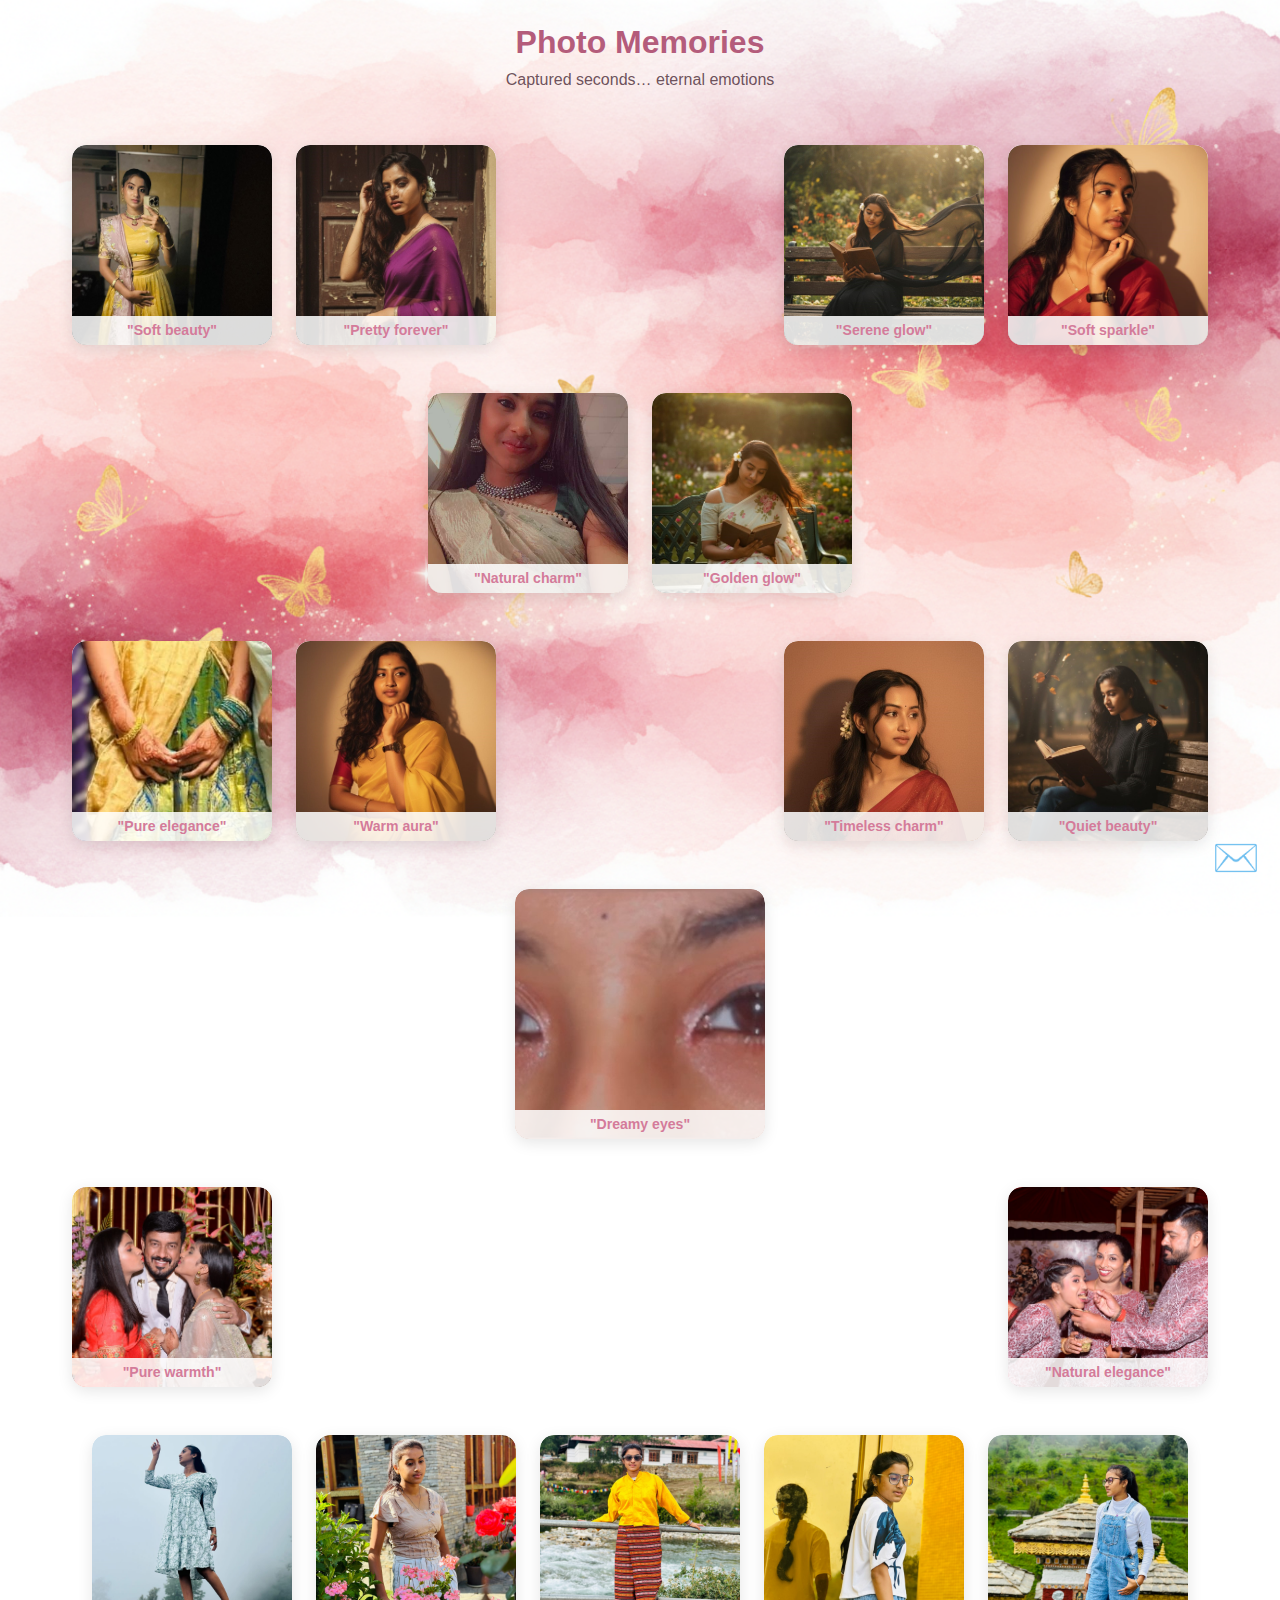
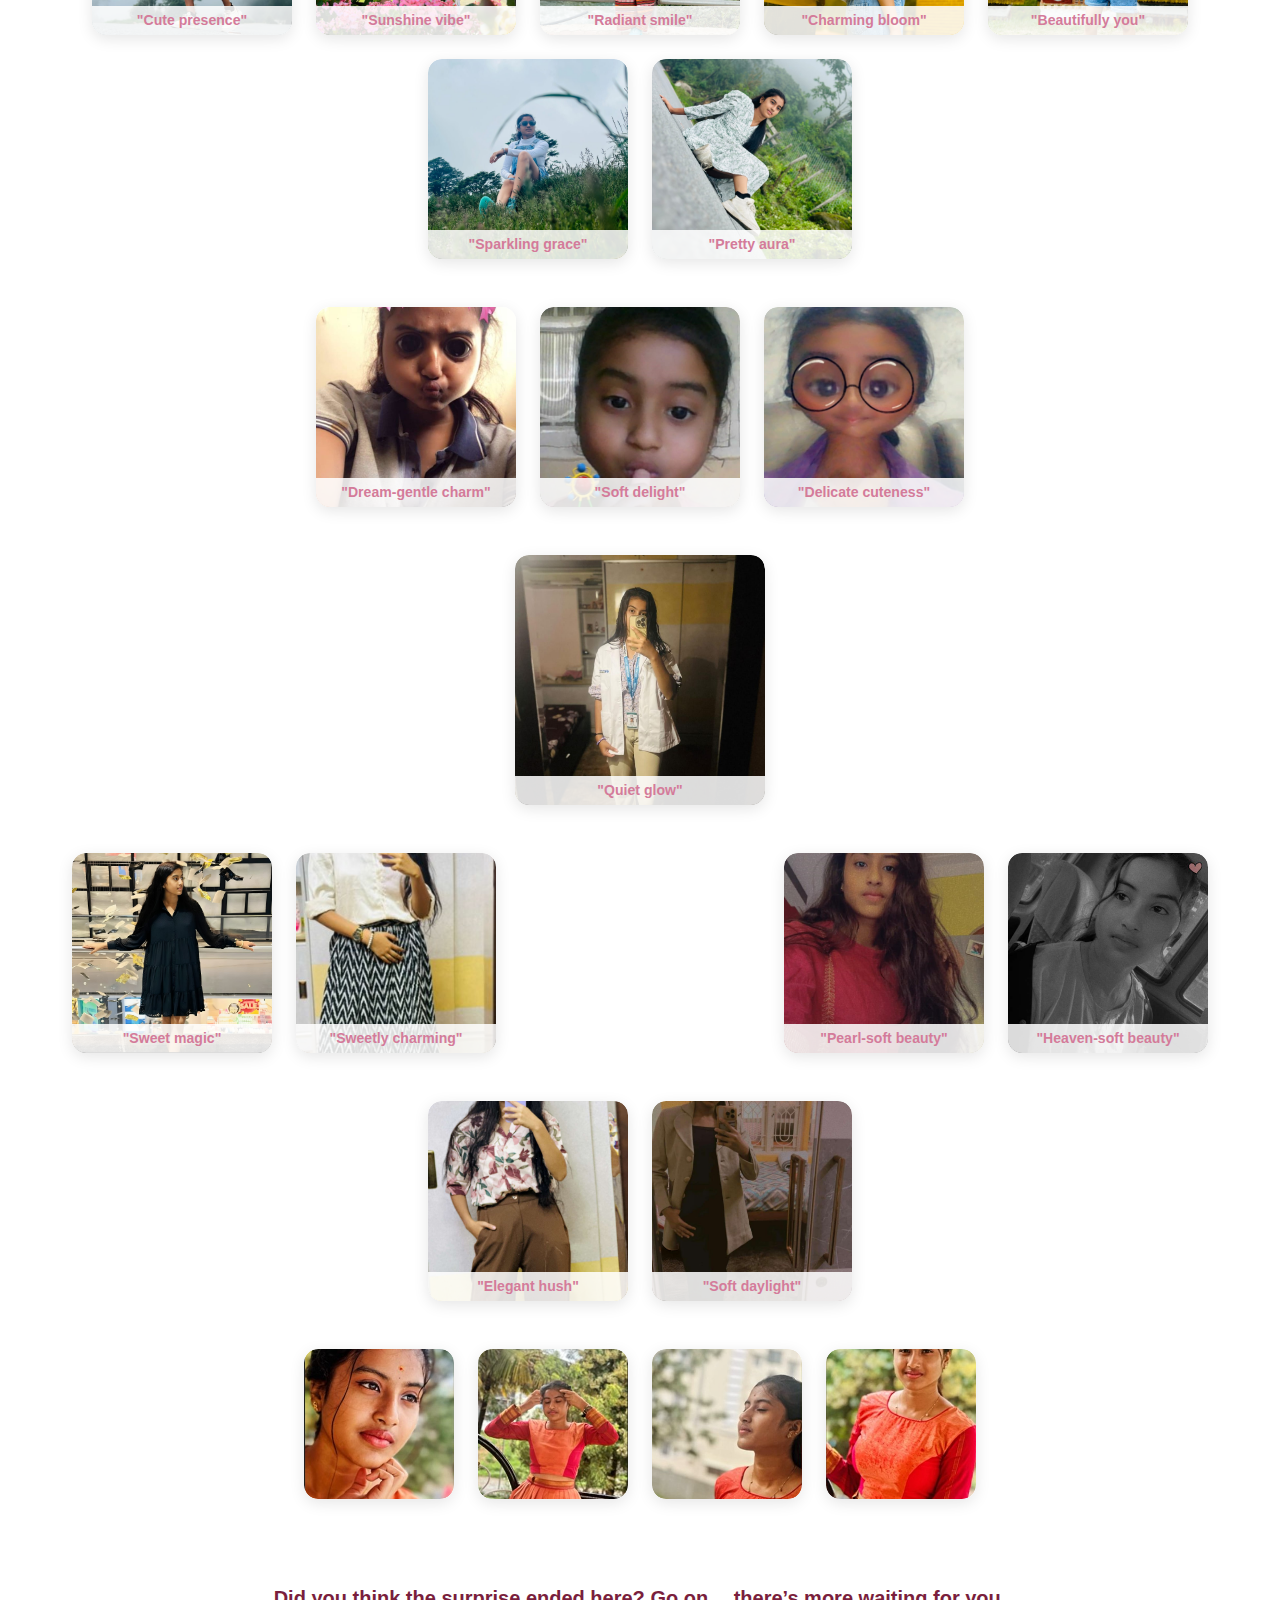
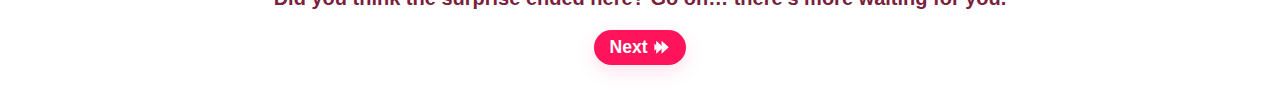
<file: index.html>
<!doctype html>
<html lang="en">
<head>
  <meta charset="utf-8" />
  <meta name="viewport" content="width=device-width, initial-scale=1" />
  <title>Photo Music Gallery</title>
  <link rel="stylesheet" href="style1.css" />
</head>
<body>
  <header>
    <h1> Photo Memories </h1>
    <p>Captured seconds… eternal emotions</p>
  </header>

  <main class="gallery" id="gallery">

    <!-- Row 1: split-groups -->
    <div class="row split-groups" data-group="left" data-audio="audio/mathu1.mp3">
      <div class="group left-group">
        <figure class="item medium" data-audio="">
          <img src="images/saree1.jpg" alt="Saree photo 1" loading="lazy">
          <figcaption>
            <div class="caption-title">"Soft beauty"</div>
          </figcaption>
        </figure>
        <figure class="item medium" data-audio="">
          <img src="images/saree2.jpg" alt="Saree photo 2" loading="lazy">
          <figcaption>
            <div class="caption-title">"Pretty forever"</div>
          </figcaption>
        </figure>
      </div>
      <div class="group right-group" data-audio="">
        <figure class="item medium" data-audio="">
          <img src="images/saree3.jpg" alt="Saree photo 3" loading="lazy">
          <figcaption>
            <div class="caption-title">"Serene glow"</div>
          </figcaption>
        </figure>
        <figure class="item medium" data-audio="">
          <img src="images/saree4.jpg" alt="Saree photo 4" loading="lazy">
          <figcaption>
            <div class="caption-title">"Soft sparkle"</div>
          </figcaption>
        </figure>
      </div>
    </div>

    <!-- Row 2: center -->
    <div class="row center" data-group="center" data-audio="audio/mathu2.mp3">
      <figure class="item medium right" data-audio="">
        <img src="images/saree5.jpg" alt="Saree photo 5" loading="lazy" />
        <figcaption>
          <div class="caption-title"></div>
          <div class="caption-title">"Natural charm"</div>
        </figcaption>
      </figure>
      <figure class="item medium" data-audio="">
        <img src="images/saree6.jpg" alt="Saree photo 6" loading="lazy" />
        <figcaption>
          <div class="caption-title"></div>
          <div class="caption-title">"Golden glow"</div>
        </figcaption>
      </figure>
    </div>

    <!-- Row 3: split-groups repeat -->
    <div class="row split-groups" data-group="left" data-audio="audio/song3.mp3">
      <div class="group left-group">
        <figure class="item medium" data-audio="">
          <img src="images/saree7.jpg" alt="Saree photo 7" loading="lazy">
          <figcaption>
            <div class="caption-title">"Pure elegance"</div>
          </figcaption>
        </figure>
        <figure class="item medium">
          <img src="images/saree8.jpg" alt="Saree photo 8" loading="lazy">
          <figcaption>
            <div class="caption-title">"Warm aura"</div>
          </figcaption>
        </figure>
      </div>
      <div class="group right-group">
        <figure class="item medium">
          <img src="images/saree9.jpg" alt="Saree photo 9" loading="lazy">
          <figcaption>
            <div class="caption-title">"Timeless charm"</div>
            </figcaption>
        </figure>
        <figure class="item medium" data-audio="">
          <img src="images/saree10.jpg" alt="Saree photo 10" loading="lazy">
          <figcaption>
            <div class="caption-title">"Quiet beauty"</div>
          </figcaption>
        </figure>
      </div>
    </div>

    <!-- Row 4: single large -->
    <div class="row center" data-group="center" data-audio="audio/eyes.mp3">
      <figure class="item large" data-audio="">
        <img src="images/eyes1.jpg" alt="Eyes photo" loading="lazy" />
        <figcaption>
          <div class="caption-title"></div>
          <div class="caption-title">"Dreamy eyes"</div>
        </figcaption>
      </figure>
    </div>

    <!-- Row 5: split (left) -->
    <div class="row split" data-group="left" data-audio="">
      <figure class="item medium" data-audio="">
        <img src="images/herfav1.jpg" alt="Her favorite 1" loading="lazy" />
        <figcaption>
          <div class="caption-title"></div>
          <div class="caption-title">"Pure warmth"</div>
        </figcaption>
      </figure>
      <figure class="item medium" data-audio="audio/smile.mp3">
        <img src="images/herfav2.jpg" alt="Her favorite 2" loading="lazy" />
        <figcaption>
          <div class="caption-title"></div>
          <div class="caption-title">"Natural elegance"</div>
        </figcaption>
      </figure>
    </div>

    <!-- Row 6: Bhutan series -->
    <div class="row center" data-group="center" data-audio="audio/beauty1.mp3">
      <figure class="item medium" data-audio="">
        <img src="images/bhutan1.jpg" alt="Bhutan 1" loading="lazy" />
        <figcaption>
          <div class="caption-title"></div>
          <div class="caption-title">"Cute presence"</div>
        </figcaption>
      </figure>
      <figure class="item medium" data-audio="">
        <img src="images/bhutan2.jpg" alt="Bhutan 2" loading="lazy" />
        <figcaption>
          <div class="caption-title"></div>
          <div class="caption-title">"Sunshine vibe"</div>
        </figcaption>
      </figure>
      <figure class="item medium" data-audio="">
        <img src="images/bhutan3.jpg" alt="Bhutan 3" loading="lazy" />
        <figcaption>
          <div class="caption-title"></div>
          <div class="caption-title">"Radiant smile"</div>
        </figcaption>
      </figure>
      <figure class="item medium" data-audio="">
        <img src="images/bhutan4.jpg" alt="Bhutan 4" loading="lazy" />
        <figcaption>
          <div class="caption-title"></div>
          <div class="caption-title">"Charming bloom"</div>
        </figcaption>
      </figure>
      <figure class="item medium" data-audio="">
        <img src="images/bhutan5.jpg" alt="Bhutan 5" loading="lazy" />
        <figcaption>
          <div class="caption-title"></div>
          <div class="caption-title">"Beautifully you"</div>
        </figcaption>
      </figure>
      <figure class="item medium" data-audio="">
        <img src="images/bhutan6.jpg" alt="Bhutan 6" loading="lazy" />
        <figcaption>
          <div class="caption-title"></div>
          <div class="caption-title">"Sparkling grace"</div>
        </figcaption>
      </figure>
      <figure class="item medium" data-audio="">
        <img src="images/bhutan7.jpg" alt="Bhutan 7" loading="lazy" />
        <figcaption>
          <div class="caption-title"></div>
          <div class="caption-title">"Pretty aura"</div>
        </figcaption>
      </figure>
    </div>

    <!-- Row 7: cute series -->
    <div class="row center" data-group="center" data-audio="audio/song1.mp3">
      <figure class="item medium" data-audio="">
        <img src="images/cute1.jpg" alt="Cute 1" loading="lazy" />
        <figcaption>
          <div class="caption-title"></div>
          <div class="caption-title">"Dream-gentle charm"</div>
        </figcaption>
      </figure>
      <figure class="item medium" data-audio="">
        <img src="images/cute2.jpg" alt="Cute 2" loading="lazy" />
        <figcaption>
          <div class="caption-title"></div>
          <div class="caption-title">"Soft delight"</div>
        </figcaption>
      </figure>
      <figure class="item medium" data-audio="">
        <img src="images/cute3.jpg" alt="Cute 3" loading="lazy" />
        <figcaption>
          <div class="caption-title"></div>
          <div class="caption-title">"Delicate cuteness"</div>
        </figcaption>
      </figure>
    </div>

    <!-- Row 8: single large (doctor) -->
    <div class="row center" data-group="center" data-audio="audio/beauty2.mp3">
      <figure class="item large">
        <img src="images/doctor.jpg" alt="Doctor themed photo" loading="lazy" />
        <figcaption>
          <div class="caption-title"></div>
          <div class="caption-title">"Quiet glow"</div>
        </figcaption>
      </figure>
    </div>

    <!-- Row 9: stylish split-groups -->
    <div class="row split-groups" data-group="left" data-audio="audio/song4.mp3">
      <div class="group left-group">
        <figure class="item medium" data-audio="">
          <img src="images/stylish1.jpg" alt="Stylish 1" loading="lazy">
          <figcaption>
            <div class="caption-title">"Sweet magic"</div>
          </figcaption>
        </figure>
        <figure class="item medium" data-audio="">
          <img src="images/stylish2.jpg" alt="Stylish 2" loading="lazy">
          <figcaption>
            <div class="caption-title">"Sweetly charming"</div>
          </figcaption>
        </figure>
      </div>

      <div class="group right-group">
        <figure class="item medium" data-audio="">
          <img src="images/stylish3.jpg" alt="Stylish 3" loading="lazy">
          <figcaption>
            <div class="caption-title">"Pearl-soft beauty"</div>
          </figcaption>
        </figure>
        <figure class="item medium" data-audio="">
          <img src="images/stylish4.jpg" alt="Stylish 4" loading="lazy">
          <figcaption>
            <div class="caption-title">"Heaven-soft beauty"</div>
          </figcaption>
        </figure>
      </div>
    </div>

    <!-- Row 10: two medium side-by-side -->
    <div class="row center" data-group="center" data-audio="audio/song6.mp3">
      <figure class="item medium left" data-audio="">
        <img src="images/stylish5.jpg" alt="Stylish 5" loading="lazy" />
        <figcaption>
          <div class="caption-title">"Elegant hush"</div>
        </figcaption>
      </figure>
      <figure class="item medium right" data-audio="">
        <img src="images/stylish6.jpg" alt="Stylish 6" loading="lazy" />
        <figcaption><div class="caption-title">"Soft daylight"</div>
        </figcaption>
      </figure>
    </div>

    <!-- Row 11: four smalls -->
    <div class="row center" data-group="center" data-audio="audio/song5.mp3">
      <figure class="item small" data-audio="">
        <img src="images/traditional2.jpg" alt="Traditional 2" loading="lazy" />
      </figure>
      <figure class="item small" data-audio="">
        <img src="images/traditional3.jpg" alt="Traditional 3" loading="lazy" />
      </figure>
      <figure class="item small" data-audio="">
        <img src="images/traditional4.jpg" alt="Traditional 4" loading="lazy" />
      </figure>
      <figure class="item small" data-audio="">
        <img src="images/traditional5.jpg" alt="Traditional 5" loading="lazy" />
      </figure>
    </div>

    <div style="text-align: center; margin-top: 20px;">
    <p style="font-size: 20px; margin-bottom: 12px; color: #7A1F3D; font-weight: 600;">
        Did you think the surprise ended here? Go on… there’s more waiting for you.
    </p>

    <!-- Next button -->
    <div class="button-container">
      <a href="honeycomb.html" class="button" aria-label="Next">
        <span>Next</span>
        <svg viewBox="0 0 46 40" xmlns="http://www.w3.org/2000/svg">
          <polygon points="41,20 21,2 21,38"></polygon>
          <polygon points="26,20 6,2 6,38"></polygon>
          <polygon points="11,20 1,10 1,30"></polygon>
        </svg>
      </a>
    </div>

    <!-- IMAGE POPUP -->
    <div id="imgPopup" class="popup" role="dialog" aria-modal="true" aria-hidden="true">
      <span id="popupClose" aria-label="Close">&times;</span>
      <img id="popupImg" alt="Expanded photo" />
    </div>

    <!-- ✉️ Floating Love Letter -->
    <div id="love-letter">
      <div class="envelope-icon" role="button" aria-expanded="false">✉️</div>
      <div class="letter-popup" aria-hidden="true">
        <div class="popup-letter-content">
          <h2>My Little Letter For You ❤️</h2>
          <p>
            I don’t say this enough, but you are genuinely one of the kindest souls I’ve ever met.
            You don’t even realise it, but you make people’s lives brighter, calmer, and kinder just by being yourself.
            You carry a glow that isn’t seen with eyes… it’s felt with the heart.
          </p>
        </div>
      </div>
    </div>
    <div id="compliment-area"></div>

  </main>

  <script>
    // GLOBAL AUDIO
    let globalAudio = new Audio();
    let currentAudioSrc = null;

    function playAudio(src) {
      if (!src) return;
      if (currentAudioSrc === src) return;
      globalAudio.pause();
      globalAudio = new Audio(src);
      globalAudio.play();
      currentAudioSrc = src;
    }

    // CLICK IMAGE → POPUP + AUDIO
    document.querySelectorAll(".item").forEach((item) => {
      item.addEventListener("click", () => {
        const img = item.querySelector("img");
        if (!img) return;
        document.getElementById("popupImg").src = img.src;
        document.getElementById("imgPopup").style.display = "flex";
        document.getElementById("imgPopup").setAttribute("aria-hidden", "false");

        // Audio: row-level first
        const row = item.closest(".row");
        const rowAudio = row ? row.getAttribute("data-audio") : null;
        const imgAudio = item.getAttribute("data-audio");
        const audioToPlay = (imgAudio && imgAudio.length) ? imgAudio : rowAudio;
        playAudio(audioToPlay);
      });
    });

    // POPUP CLOSE
    document.getElementById("popupClose").onclick = () => {
      document.getElementById("imgPopup").style.display = "none";
      document.getElementById("imgPopup").setAttribute("aria-hidden", "true");
      globalAudio.pause();
    };
    document.getElementById("imgPopup").onclick = (e) => {
      if (e.target.id === "imgPopup") {
        document.getElementById("imgPopup").style.display = "none";
        document.getElementById("imgPopup").setAttribute("aria-hidden", "true");
        globalAudio.pause();
      }
    };

    // COMPLIMENT BUBBLES
    const compliments = [
      "You’re effortlessly beautiful ❤️",
      "You're naturally gorgeous ❣️",
      "You're breathtakingly cute 💗",
      "You have heart of gold ✨",
      "I'm so lucky to know you 💕",
      "You light up every room 🌸",
      "You make everything feel magical ✨",
      "You have a beautiful soul 💝"
    ];
    function createCompliment() {
      const area = document.getElementById("compliment-area");
      const bubble = document.createElement("div");
      bubble.className = "compliment";
      bubble.innerText = compliments[Math.floor(Math.random() * compliments.length)];
      bubble.style.left = Math.random() * 90 + "%";
      area.appendChild(bubble);
      setTimeout(() => { bubble.remove(); }, 4000);
    }
    setInterval(createCompliment, 3000);

    // LETTER POPUP
    const lovePopup = document.querySelector(".letter-popup");
    const envelope = document.querySelector(".envelope-icon");
    envelope.addEventListener("click", () => {
      const shown = lovePopup.classList.toggle("show");
      envelope.setAttribute("aria-expanded", shown ? "true" : "false");
      lovePopup.style.display = shown ? "flex" : "none";
      lovePopup.setAttribute("aria-hidden", shown ? "false" : "true");
    });


    // ------------------------------
// ARROW KEY NAVIGATION
// ------------------------------
let currentIndex = -1;
let currentGroupItems = [];

// When popup opens, store group items
document.querySelectorAll(".item").forEach((item, index) => {
  item.addEventListener("click", () => {
    const row = item.closest(".row");

    // All images inside the SAME ROW
    currentGroupItems = Array.from(row.querySelectorAll(".item"));

    // Set current active index
    currentIndex = currentGroupItems.indexOf(item);
  });
});

// Listen for arrow keys
document.addEventListener("keydown", (e) => {
  const popup = document.getElementById("imgPopup");
  if (popup.style.display !== "flex") return; // only work if popup is open

  // NEXT →
  if (e.key === "ArrowRight") {
    currentIndex = (currentIndex + 1) % currentGroupItems.length;
  }

  // PREVIOUS ←
  if (e.key === "ArrowLeft") {
    currentIndex = (currentIndex - 1 + currentGroupItems.length) % currentGroupItems.length;
  }

  // Update popup image
  const newItem = currentGroupItems[currentIndex];
  const newImg = newItem.querySelector("img").src;
  document.getElementById("popupImg").src = newImg;

  // Update audio
  const row = newItem.closest(".row");
  const rowAudio = row ? row.getAttribute("data-audio") : null;
  const imgAudio = newItem.getAttribute("data-audio");
  const audioToPlay = imgAudio ? imgAudio : rowAudio;

  playAudio(audioToPlay);
});



  </script>

</body>
</html>
</file>
<file: style1.css>
/* ======== style1.css (fixed & responsive) ======== */

/* ---------- Base ---------- */
:root{
  --bg-color: #fff5f7;
  --accent: #b45c7b;
  --text: #4b2c38;
  --muted: #a44a64;
  --button-bg: #ff135a;
  --button-bg-hover: #ff1472;
}

* { box-sizing: border-box; }

body {
  margin: 0;
  font-family: "Poppins", sans-serif;
  background: url(".//images/bg1.png") center/cover no-repeat fixed;
  color: var(--text);
  text-align: center;
  -webkit-font-smoothing:antialiased;
  -moz-osx-font-smoothing:grayscale;
}

/* ---------- Header ---------- */
header {
  padding: 1.5em 1rem;
  color: var(--accent);
}

h1 {
  font-size: 2rem;
  margin: 0 0 0.3em 0;
}

header p {
  margin: 0;
  font-size: 1rem;
  opacity: 0.9;
  color: rgba(75,44,56,0.9);
}

/* =========== Gallery Layout =========== */
.gallery {
  display: flex;
  flex-direction: column;
  gap: 3rem;
  padding: 2rem;
  max-width: 1200px;
  margin: 0 auto;
}

.row {
  display: flex;
  flex-wrap: wrap;
  gap: 1.5rem;
  align-items: flex-start;
}

/* row alignment helpers (keeps your semantics) */
.row.left   { justify-content: flex-start; }
.row.center { justify-content: center; }
.row.right  { justify-content: flex-end; }

.row.split { justify-content: space-between; }
.row.split-groups {
  display: flex;
  justify-content: space-between;
  align-items: flex-start;
  gap: 1.5rem;
  width: 100%;
}

/* Group container */
.group {
  display: flex;
  gap: 1.5rem;
  align-items: flex-start;
  flex-wrap: wrap;
}

/* ensure group children don't shrink weirdly */
.group figure { flex: 0 0 auto; }

/* =========== Photo Items =========== */
/* item alignment helpers */
.item.left   { justify-content: flex-start; }
.item.center { justify-content: center; }
.item.right  { justify-content: flex-end; }

/* figure base */
figure {
  position: relative;
  margin: 0;
  cursor: pointer;
  overflow: hidden;
  background: rgba(255,255,255,0.9);
  box-shadow: 0 4px 15px rgba(0,0,0,0.10);
  transition: transform 0.35s ease, box-shadow 0.35s ease;
  border-radius: 14px;
  display: inline-block;
}

/* image inside figure */
figure img {
  width: 100%;
  height: 100%;
  object-fit: cover;
  display: block;
  border-radius: 14px;
}

/* hover / focus */
figure:hover, figure:focus-within {
  transform: translateY(-6px) scale(1.02);
  box-shadow: 0 10px 30px rgba(0,0,0,0.15);
  outline: none;
}

/* figcaption */
figcaption {
  position: absolute;
  bottom: 0;
  left: 0;
  right: 0;
  background: rgba(255,255,255,0.86);
  padding: 0.45em 0.6em;
  font-size: 0.88em;
  color: var(--muted);
  text-align: center;
}

/* caption title styling */
.caption-title { font-weight: 700; color: #d47b9a; }
.caption-sub  { font-size: 0.9em; opacity: 0.9; }

/* =========== Shape Variations (with fallbacks) =========== */
/* note: path() clip-path has limited browser support; using safe fallbacks */
.heart {
  width: 200px;
  height: 180px;
  /* fallback rectangle with border-radius */
  border-radius: 30% / 25%;
  /* optional nicer heart using SVG mask (user can replace with SVG if desired) */
  /* clip-path: url(#heartClip);  <-- use only if you add an inline SVG clipPath */
}

.circle {
  width: 180px;
  height: 180px;
  border-radius: 50%;
}

.oval {
  width: 220px;
  height: 160px;
  border-radius: 50% / 40%;
}

.tilt {
  width: 200px;
  height: 200px;
  transform: rotate(-4deg);
  border-radius: 15px;
}

.diamond {
  width: 180px;
  height: 180px;
  clip-path: polygon(50% 0%, 100% 50%, 50% 100%, 0% 50%);
}

/* override image radius for shaped items */
.heart img,
.circle img,
.oval img,
.diamond img { border-radius: 12px; }

/* =========== Sizes =========== */
.small  { width: 150px; height: 150px; }
.medium { width: 200px; height: 200px; }
.large  { width: 250px; height: 250px; }

/* ensure figures never exceed container on small devices */
figure.small, figure.medium, figure.large {
  max-width: 100%;
}

/* =========== Floating animation (gentle) =========== */
@keyframes float {
  0% { transform: translateY(0); }
  50% { transform: translateY(-8px); }
  100% { transform: translateY(0); }
}

/* apply subtle float on hover only (avoid infinite loop) */
figure:hover { animation: float 3s ease-in-out 1; }

/* =========== Button styles (kept & cleaned) =========== */
.button {
  --main-size: 1.1rem;
  --color-text: #ffffff;
  --color-background: var(--button-bg);
  --color-background-hover: var(--button-bg-hover);
  --color-outline: #ff145a40;
  --color-shadow: #00000030;
  cursor: pointer;
  display: inline-flex;
  justify-content: center;
  align-items: center;
  text-decoration: none;
  border: none;
  border-radius: 999px;
  padding: 0.4em 0.9em;
  font-family: "Poppins", sans-serif;
  font-weight: 600;
  font-size: var(--main-size);
  color: var(--color-text);
  background: var(--color-background);
  box-shadow: 0 6px 20px rgba(255,19,90,0.12);
  transition: transform .18s ease, box-shadow .25s ease;
}

.button:active { transform: scale(.98); }

.button:hover {
  box-shadow: 0 12px 30px rgba(255,19,90,0.18);
}

/* svg arrow inside button */
.button svg { height: 0.9rem; width: auto; margin-left: 0.4rem; fill: currentColor; }

/* container */
.button-container { display:flex; justify-content:center; align-items:center; width:100%; margin-top:20px; }

/* =========== Popup =========== */
.popup {
  display: none; /* toggled by JS */
  position: fixed;
  z-index: 9999;
  inset: 0;
  background: rgba(0,0,0,0.8);
  backdrop-filter: blur(4px);
  justify-content: center;
  align-items: center;
  padding: 2rem;
}

.popup img {
  max-width: 92%;
  max-height: 92%;
  border-radius: 15px;
  box-shadow: 0 0 30px rgba(255,255,255,0.2);
  transform-origin: center;
  animation: zoom .28s ease;
}

@keyframes zoom { from { transform: scale(.6); opacity: 0 } to { transform: scale(1); opacity: 1 } }

#popupClose {
  position: fixed;
  top: 20px;
  right: 26px;
  font-size: 40px;
  color: #fff;
  cursor: pointer;
  z-index: 10001;
  line-height: 1;
}

/* =========== Floating Letter & Popup (deduped) =========== */
#love-letter { position: fixed; bottom: 20px; right: 20px; z-index: 9999; }

.envelope-icon {
  font-size: 2.4rem;
  cursor: pointer;
  animation: floatIcon 3s ease-in-out infinite;
  user-select: none;
}

@keyframes floatIcon { 0%{transform:translateY(0)}50%{transform:translateY(-8px)}100%{transform:translateY(0)} }

/* letter popup box */
.letter-popup {
  display: none; /* toggled by JS */
  position: fixed;
  bottom: 80px;
  right: 20px;
  width: 300px;
  max-width: calc(100% - 40px);
  background: #fff;
  padding: 18px;
  border-radius: 14px;
  box-shadow: 0 12px 40px rgba(0,0,0,0.18);
  transition: opacity .28s ease, transform .28s ease;
  transform: translateY(6px) scale(.98);
  opacity: 0;
}

.letter-popup.show {
  display: flex;
  flex-direction: column;
  transform: translateY(0) scale(1);
  opacity: 1;
}

.popup-letter-content { font-family: "Times New Roman", serif; font-size: 15px; color: #333; }

/* =========== Compliment bubbles =========== */
#compliment-area {
  position: fixed;
  bottom: 0;
  left: 0;
  right: 0;
  width: 100%;
  pointer-events: none;
  z-index: 9998;
}

.compliment {
  position: absolute;
  bottom: 8px;
  left: 10%;
  font-size: 18px;
  opacity: 0.95;
  animation: floatUp 4s linear forwards;
  color: #ff8bbd;
  font-weight: 700;
  text-shadow: 0 2px 6px rgba(0,0,0,0.08);
}

/* animation for bubble */
@keyframes floatUp {
  0% { transform: translateY(0); opacity: 1; }
  60% { opacity: 1; }
  100% { transform: translateY(-220px); opacity: 0; }
}

/* =========== Accessibility & small tweaks =========== */
figure:focus { outline: 3px solid rgba(180,92,123,0.18); }

img { max-width: 100%; height: auto; display: block; }

/* footer */
footer { padding: 1.5em; font-size: 0.95rem; color: var(--accent); text-align:center; }

/* =========== Responsive =========== */

/* 600px */
@media (max-width: 600px) {
  .gallery { padding: 1rem; gap: 1.5rem; }
  .medium { width: 150px; height: 150px; }
  .large  { width: 170px; height: 170px; }
  .small  { width: 100px; height: 100px; }

  .row { justify-content: center; }
  .row.split-groups { flex-direction: column; gap: 1rem; }

  #love-letter {
    bottom: 12px;
    right: 12px;
    transform: scale(0.9);
  }

  .letter-popup {
    width: 260px;
    bottom: 70px;
    right: 10px;
  }
}  /* ← FIXED: this was missing */


/* 480px */
@media (max-width: 480px) {
  .medium { width: 140px; height: 140px; }
  .large  { width: 180px; height: 180px; }
  .small  { width: 110px; height: 110px; }

  .envelope-icon { font-size: 2rem; }

  .letter-popup {
    width: 260px;
    right: 12px;
    bottom: 70px;
    padding: 12px;
  }
}
</file>
